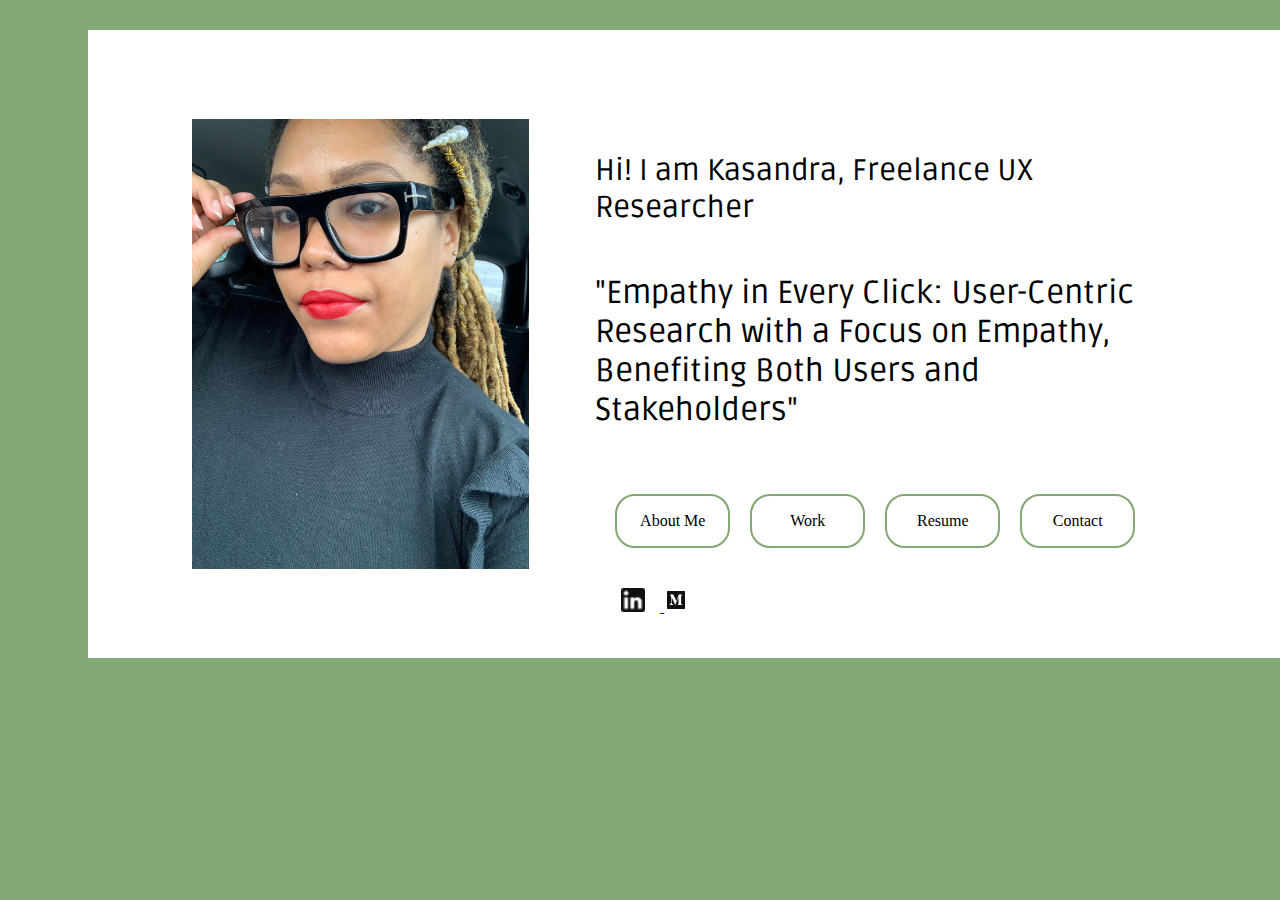
<file: index.html>
<!DOCTYPE html>
<html>

<head>
    <title> Kasandra Duckett Portfolio </Title>
    <link rel="stylesheet" href="CSS/style.css" type="text/css">
    <link rel="preconnect" href="https://fonts.googleapis.com">
     <link rel="preconnect" href="https://fonts.gstatic.com" crossorigin>
     <link href="https://fonts.googleapis.com/css2?family=Ruda&display=swap" rel="stylesheet">
</head>

<body>
    <div class="homepage-iteration-2 screen">
        <div class="background1 overlap">
            <img class="kasHEIC" src="Images/Kas.jpg" alt="Kasandra" />
            <div class="flex-col">

                <p class="kasandraf">Hi! I am Kasandra, Freelance UX Researcher</p>
                <h1 class="empathy-in-every-cl">
                    "Empathy in Every Click: User-Centric Research with a Focus on Empathy, Benefiting Both Users and
                    Stakeholders"
                </h1>
                    <div class="primary-nav" style="display: flex; flex-direction: row;">
                            <a href="about.html" class="link ruda-normal-black-20px">About Me</a>
                            <a href="work.html" class="link ruda-normal-black-20px">Work</a>
                            <a href="Resume/Kasandra Duckett resume.pdf" target="_blank" class="link ruda-normal-black-20px">Resume</a>
                            <a href="contact.html" class="link ruda-normal-black-20px">Contact</a>
                </div>
            <div class="smedia"> 
                <a href="https://www.linkedin.com/in/kasandra-duckett-8619a370/" target="_blank">
                    <img class="socials" src="Images/Lsocials.png" alt="Socials" />
                </a>
                <img class="social" src="Images/Msocials.png" alt="Social" />
            </div>
        </div>
        </div>
    </div>
</body>

</html>
</file>
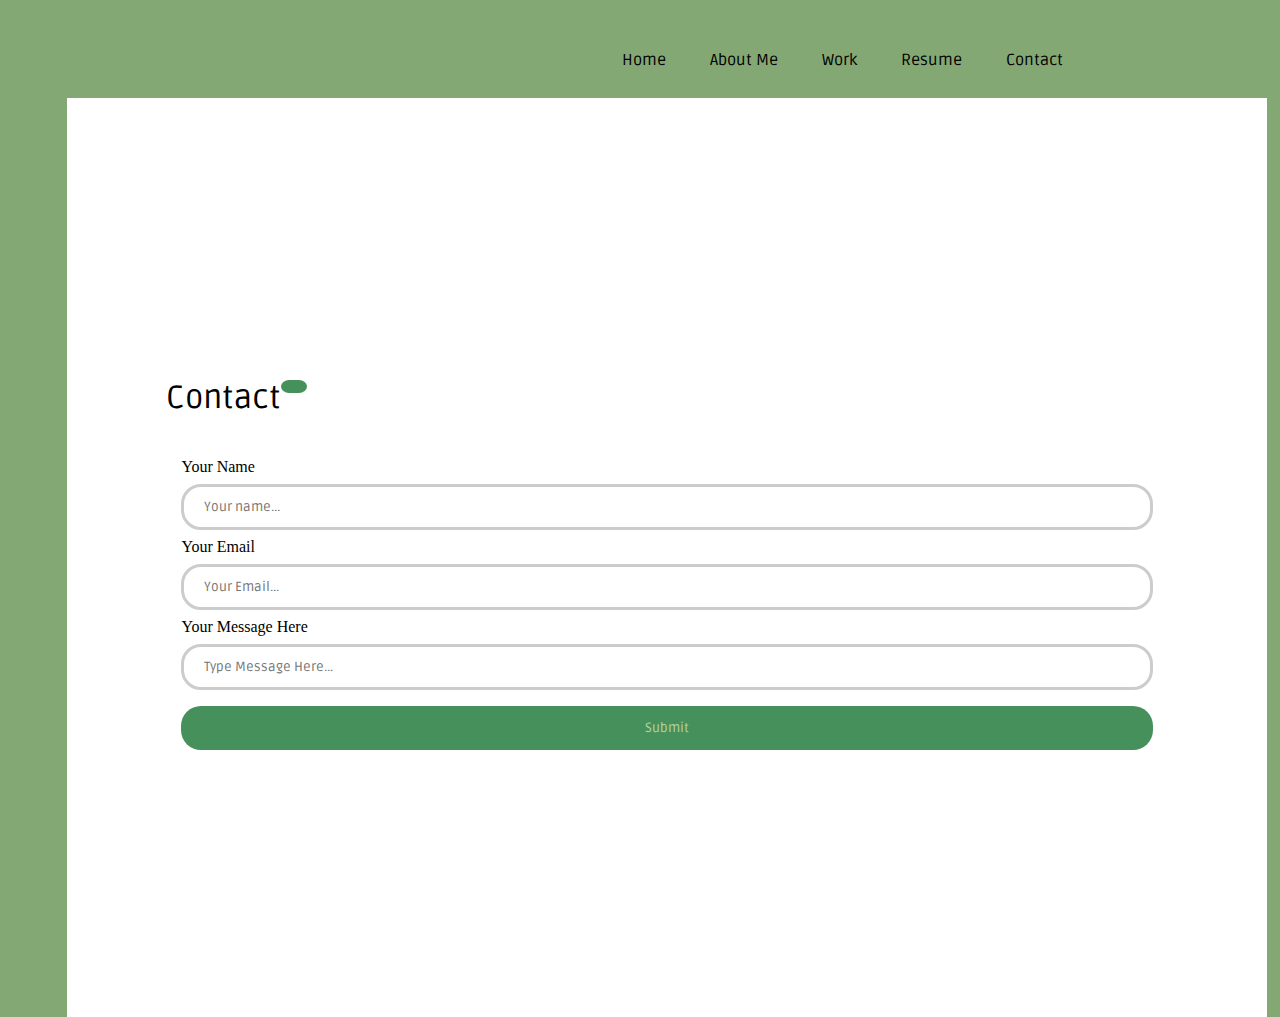
<file: contact.html>
<!DOCTYPE html>
<html>

<head>
    <title> Kasandra Duckett Portfolio </Title>
    <link rel="preconnect" href="https://fonts.googleapis.com">
     <link rel="preconnect" href="https://fonts.gstatic.com" crossorigin>
     <link href="https://cdn.jsdelivr.net/npm/bootstrap@5.3.2/dist/css/bootstrap.min.css" rel="stylesheet" integrity="sha384-T3c6CoIi6uLrA9TneNEoa7RxnatzjcDSCmG1MXxSR1GAsXEV/Dwwykc2MPK8M2HN" crossorigin="anonymous">
     <meta name="viewport" content="width=device-width, initial-scale=1.0">
     <link href="https://fonts.googleapis.com/css2?family=Ruda&display=swap" rel="stylesheet">
     <link rel="stylesheet" href="CSS/style.css" type="text/css">
     
</head>

<body>
    <div class="homepage-iteration-3 screen">
        <div class="navbar">
            <a href="index.html">Home</a>
            <a href="about.html">About Me</a>
            <a href="work.html">Work</a>
            <a href="Resume/Kasandra Duckett resume.pdf" target="_blank">Resume</a>
            <a href="contact.html">Contact</a>
        </div>
        <div class="background overlap">
            <div class="titlecontainer">
                <h1 class="title">Contact</h1>
                <div class="ellipse-1"></div>
            </div>
            <div class="conactcontainer">
                <form action="actionpage">
                    <label for="name">Your Name</label>
                    <input type="text" id="name" name="firstname" placeholder="Your name...">
                
                    <label for="email">Your Email</label>
                    <input type="text" id="email" name="lastname" placeholder="Your Email...">
                
                    <label for="message">Your Message Here</label>
                     <input type="text" id="name" name="message" placeholder="Type Message Here...">
                    </select>
                  
                    <input type="submit" value="Submit">
                </form>
                
              </div>

      <script src="https://cdn.jsdelivr.net/npm/bootstrap@5.3.2/dist/js/bootstrap.bundle.min.js" integrity="sha384-C6RzsynM9kWDrMNeT87bh95OGNyZPhcTNXj1NW7RuBCsyN/o0jlpcV8Qyq46cDfL" crossorigin="anonymous"></script>
</body>

</html>
<!--
<!DOCTYPE html>
<html>

<head>
    <title> Kasandra Duckett Portfolio </Title>
    <link rel="stylesheet" href="CSS/style.css" type="text/css">
    <link rel="preconnect" href="https://fonts.googleapis.com">
     <link rel="preconnect" href="https://fonts.gstatic.com" crossorigin>
     <link href="https://fonts.googleapis.com/css2?family=Ruda&display=swap" rel="stylesheet">
</head>

<body>
    <div class="homepage-iteration-3 screen">
        <div class="navbar">
            <a href="index.html">Home</a>
            <a href="about.html">About Me</a>
            <a href="work.html">Work</a>
            <a href="Resume/Kasandra Duckett resume.pdf" target="_blank">Resume</a>
            <a href="contact.html">Contact</a>
        </div>
        <div class="background overlap"></div>
        <h1 class="title">Contact</h1>
        <div>
            <form action="actionpage">
                <label for="name">Your Name</label>
                <input type="text" id="name" name="firstname" placeholder="Your name...">
            
                <label for="email">Your Email</label>
                <input type="text" id="email" name="lastname" placeholder="Your Email...">
            
                <label for="message"></label>
                 <input type="text" id="name" name="message" placeholder="Your Message Here...">
                </select>
              
                <input type="submit" value="Submit">
            </form>
          </div>
    <div class="ellipse-1"></div>
    </div>
    <div class="smedia"> 
        <img class="socials" src="Images/Lsocials.png" alt="Socials" />
        <img class="socials" src="Images/Msocials.png" alt="Socials" />
    </div>
</body>

</html>
-->
</file>
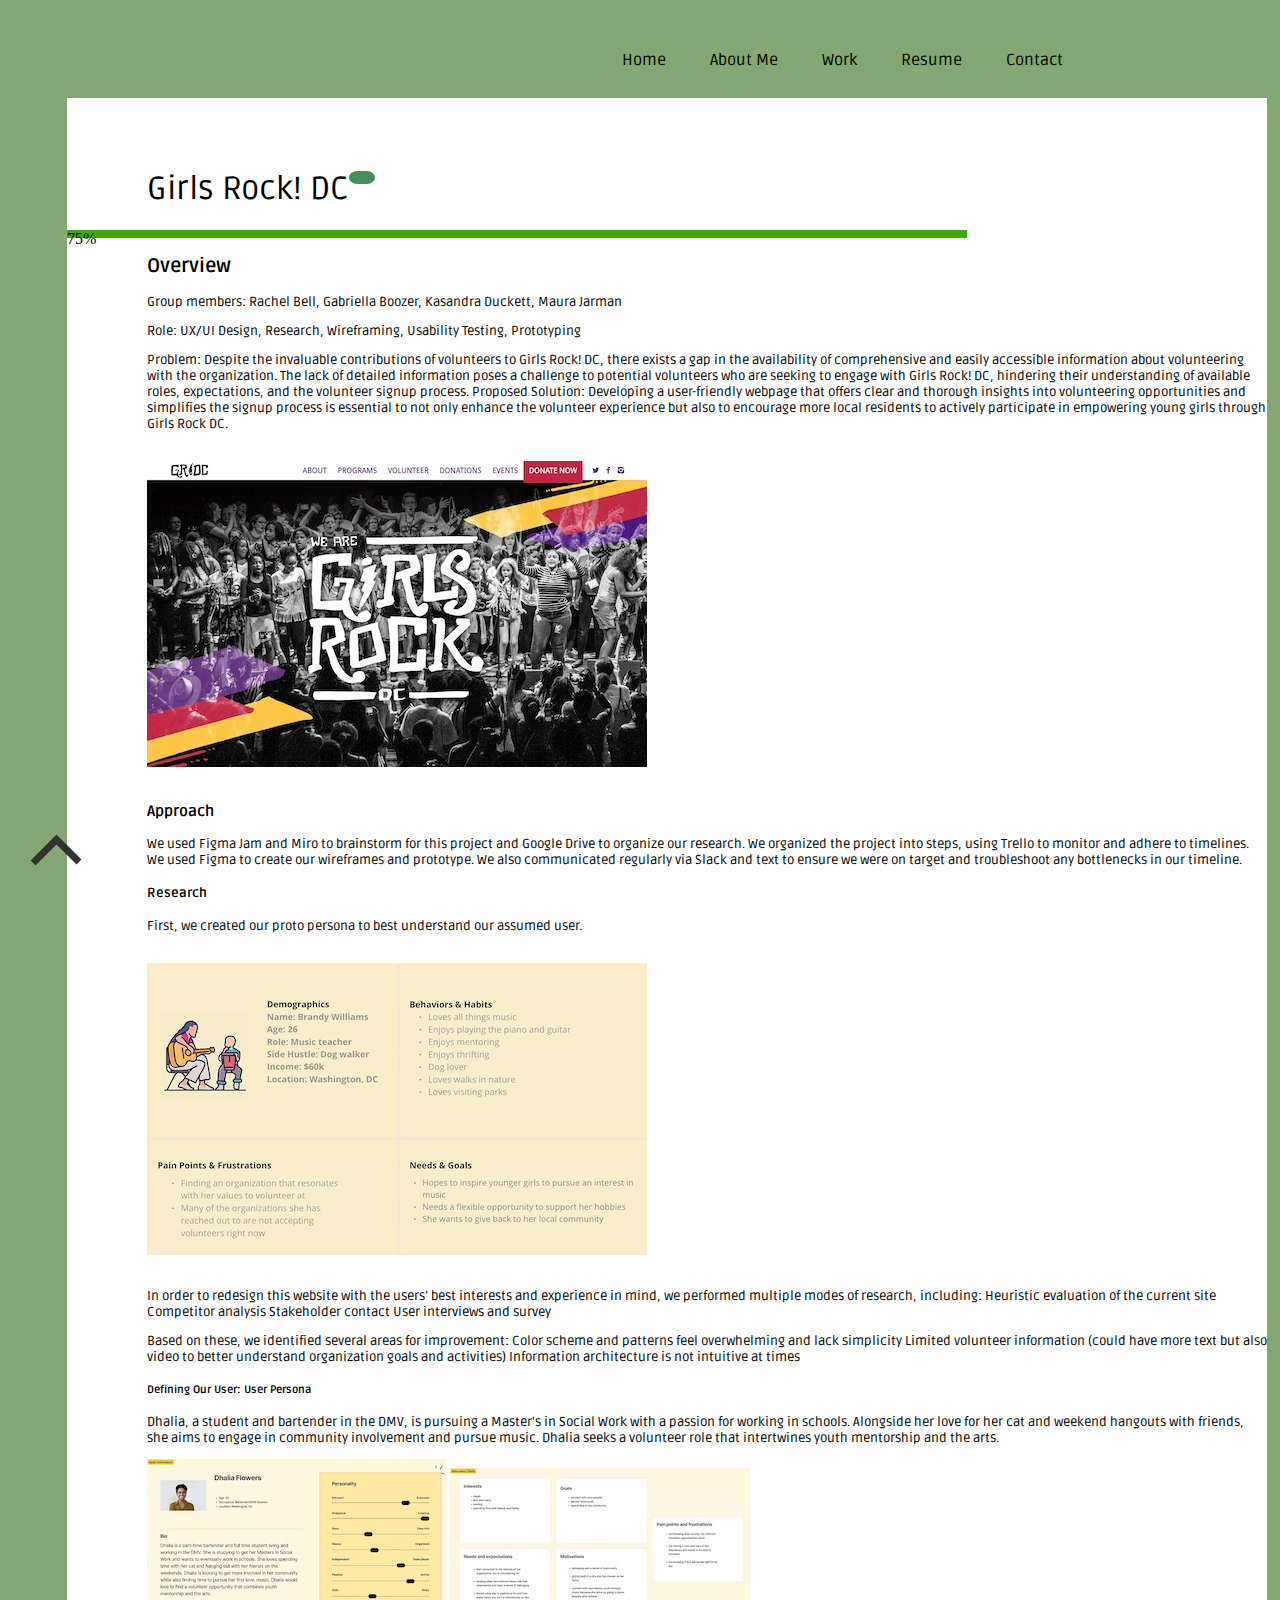
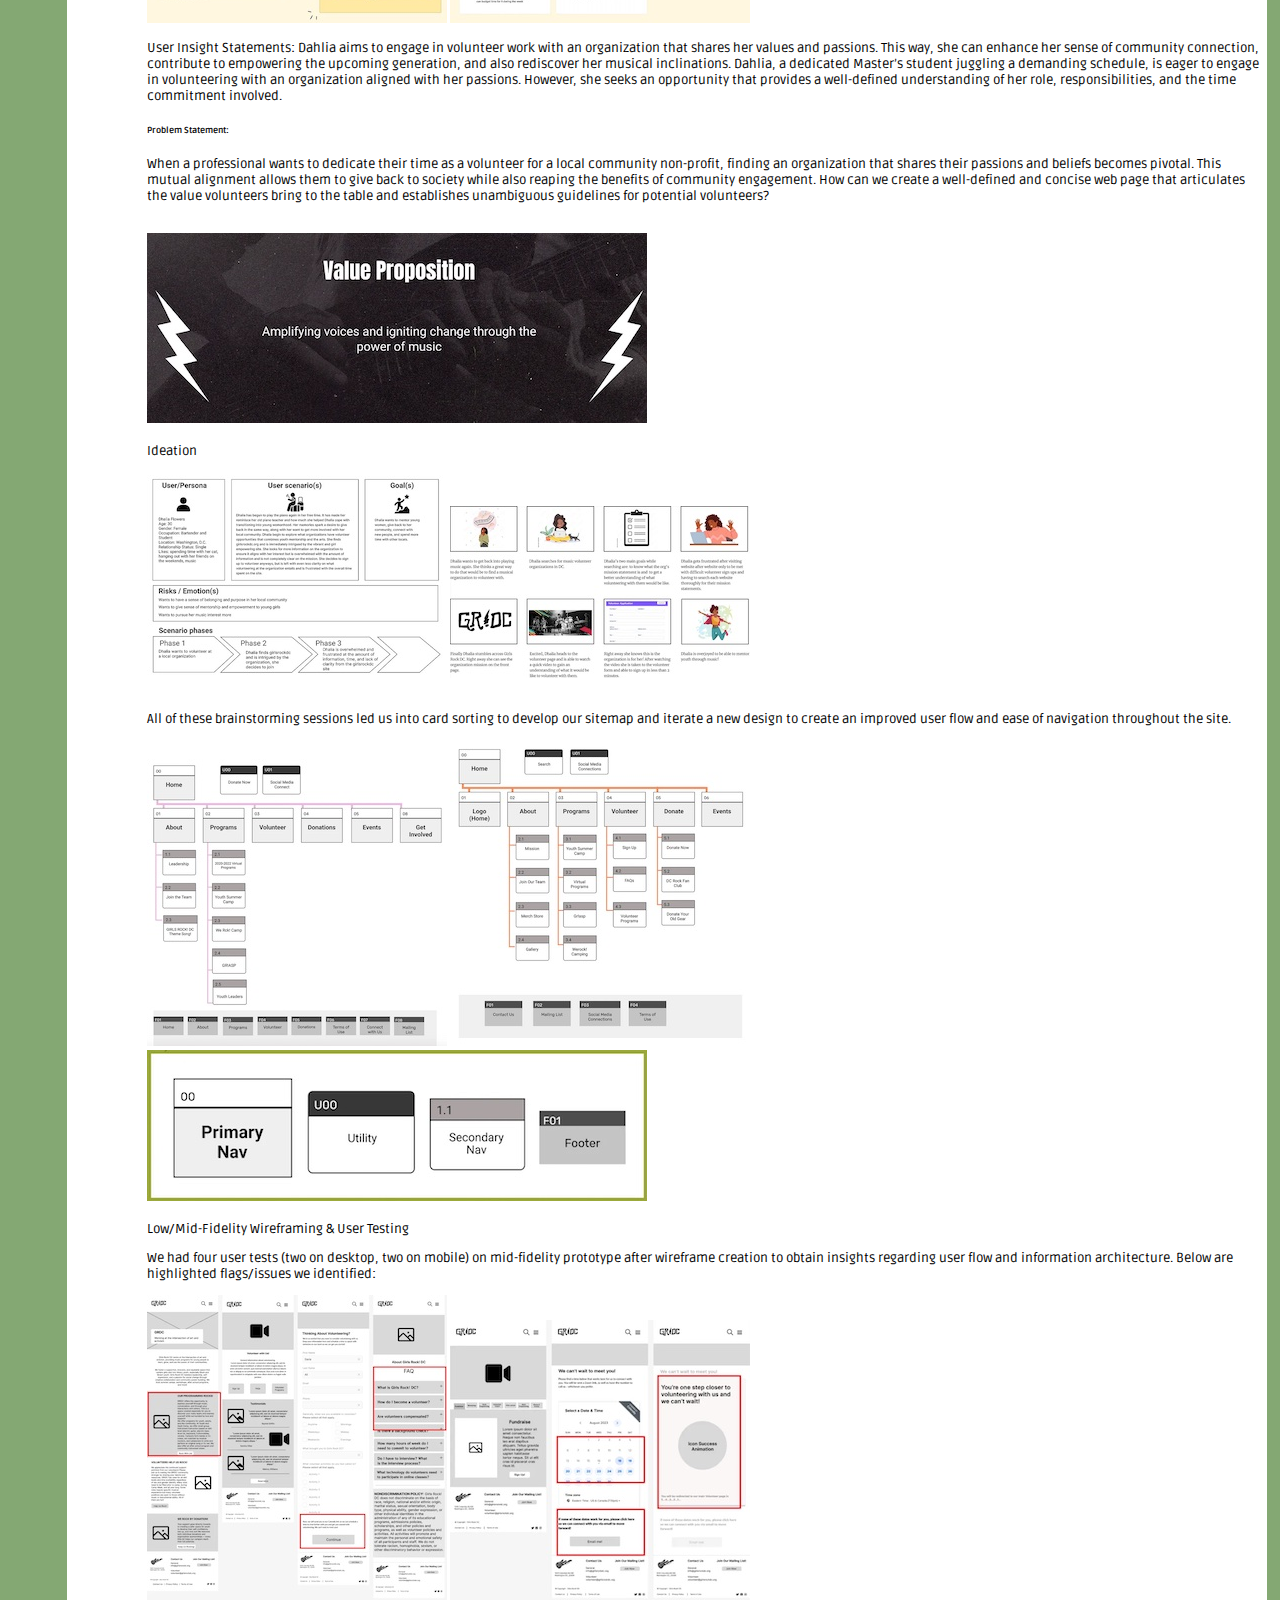
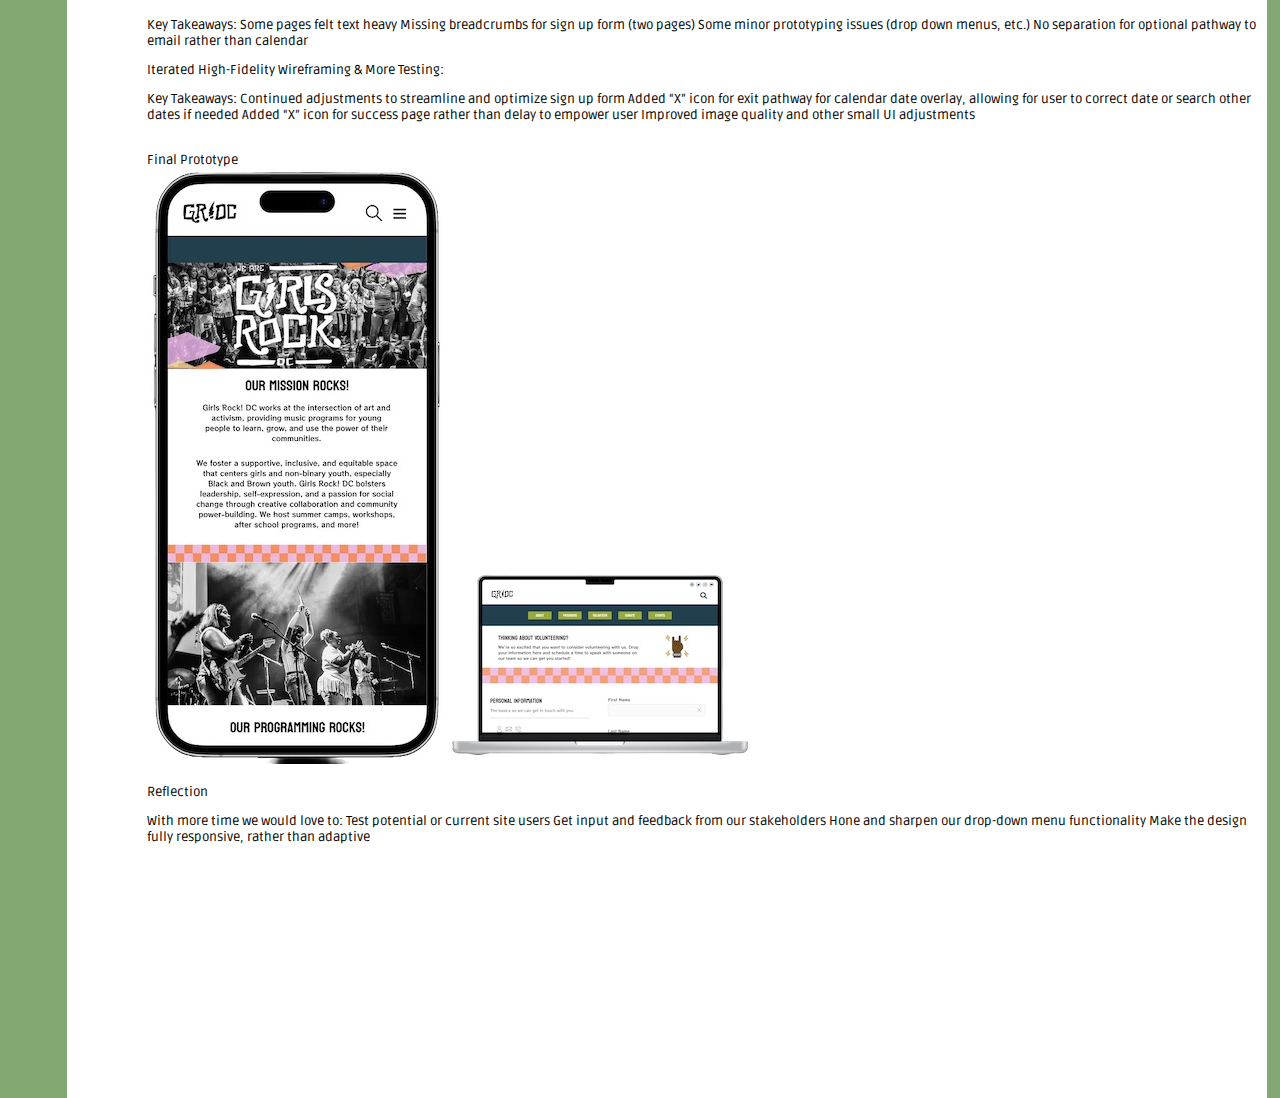
<file: GirlsRockDC.html>
<!DOCTYPE html>
<html>

<head>
    <title> Kasandra Duckett Portfolio </Title>
    <link rel="preconnect" href="https://fonts.googleapis.com">
     <link rel="preconnect" href="https://fonts.gstatic.com" crossorigin>
     <link href="https://cdn.jsdelivr.net/npm/bootstrap@5.3.2/dist/css/bootstrap.min.css" rel="stylesheet" integrity="sha384-T3c6CoIi6uLrA9TneNEoa7RxnatzjcDSCmG1MXxSR1GAsXEV/Dwwykc2MPK8M2HN" crossorigin="anonymous">
     <meta name="viewport" content="width=device-width, initial-scale=1.0">
     <link href="https://fonts.googleapis.com/css2?family=Ruda&display=swap" rel="stylesheet">
     <link rel="stylesheet" href="CSS/style.css" type="text/css">
     <script type="text/javascript" src="js/index.js"></script>
     
</head>

<body>
    <div class="homepage-iteration-3 screen">
        <div class="navbar">
            <a href="index.html">Home</a>
            <a href="about.html">About Me</a>
            <a href="work.html">Work</a>
            <a href="Resume/Kasandra Duckett resume.pdf" target="_blank">Resume</a>
            <a href="contact.html">Contact</a>
        </div>
        <div class="backgroundGRDC overlap3">
            <div class="titlecontainer">
                <h1 class="title">Girls Rock! DC</h1>
                <div class="ellipse-1"></div>
        </div>
        
        <div class="progress" role="progressbar" aria-label="Warning example" aria-valuenow="75" aria-valuemin="0" aria-valuemax="100">
            <div class="progress-bar text-bg-warning" style="width: 75%">75%</div>
        </div>
        <div class="fixed-bottom back-top">
            <a href="#">
                <img src="Images/chevron.png">
            </a>
        </div>
    <section>
    <div class="casestudy">
            <h2>Overview</h2>
            <P> Group members: Rachel Bell, Gabriella Boozer, Kasandra Duckett, Maura Jarman</P>
            <p> Role: UX/UI Design, Research, Wireframing, Usability Testing, Prototyping</p>
            <p>Problem: Despite the invaluable contributions of volunteers to Girls Rock! DC, there exists a gap in the availability of comprehensive and easily accessible information about volunteering with the organization. The lack of detailed information poses a challenge to potential volunteers who are seeking to engage with Girls Rock! DC, hindering their understanding of available roles, expectations, and the volunteer signup process.
                Proposed Solution: Developing a user-friendly webpage that offers clear and thorough insights into volunteering opportunities and simplifies the signup process is essential to not only enhance the volunteer experience but also to encourage more local residents to actively participate in empowering young girls through Girls Rock DC.</p>
               <br><img class="GirlsRock" src="Images/GRDCbrand.jpg" alt="GirlsRock" /> <br>
           <br> <H3> Approach</H3>
               <p>We used Figma Jam and Miro to brainstorm for this project and Google Drive to organize our research. We organized the project into steps, using Trello to monitor and adhere to timelines. We used Figma to create our wireframes and prototype.
                We also communicated regularly via Slack and text to ensure we were on target and troubleshoot any bottlenecks in our timeline.</p>
            <H4>Research</H4>
            <P>First, we created our proto persona to best understand our assumed user.</P>
            <br><img class="ProtoPersona" src="Images/ProtoPersona.jpg" alt="ProtoPersona" /><br>
            <br><P> In order to redesign this website with the users’ best interests and experience in mind, we performed multiple modes of research, including:
                    Heuristic evaluation of the current site
                    Competitor analysis
                    Stakeholder contact
                    User interviews and survey
            </P>
            <P>Based on these, we identified several areas for improvement:
                Color scheme and patterns feel overwhelming and lack simplicity
                Limited volunteer information (could have more text but also video to better understand organization goals and activities)
                Information architecture is not intuitive at times</P>
            <H5> Defining Our User:
                User Persona</H5>
            <P>Dhalia, a student and bartender in the DMV, is pursuing a Master's in Social Work with a passion for working in schools. Alongside her love for her cat and weekend hangouts with friends, she aims to engage in community involvement and pursue music. Dhalia seeks a volunteer role that intertwines youth mentorship and the arts.</P>
            <img class="UserPersona1" src="Images/UserPersona1.jpg" alt="UserPersona1" />
            <img class="UserPersona2" src="Images/UserPersona2.jpg" alt="UserPersona2" />
            <P>User Insight Statements:
                    Dahlia aims to engage in volunteer work with an organization that shares her values and passions. This way, she can enhance her sense of community connection, contribute to empowering the upcoming generation, and also rediscover her musical inclinations.
                    Dahlia, a dedicated Master’s student juggling a demanding schedule, is eager to engage in volunteering with an organization aligned with her passions. However, she seeks an opportunity that provides a well-defined understanding of her role, responsibilities, and the time commitment involved.</P>
            <H6> Problem Statement:</H6>
            <P>When a professional wants to dedicate their time as a volunteer for a local community non-profit, finding an organization that shares their passions and beliefs becomes pivotal. This mutual alignment allows them to give back to society while also reaping the benefits of community engagement. How can we create a well-defined and concise web page that articulates the value volunteers bring to the table and establishes unambiguous guidelines for potential volunteers?</P>
            <br><img class="Valueprop" src="Images/valueprop.jpg" alt="Valueprop" /><br>
            <br><H7> Ideation</H7><br>
                <br><img class="UserSc" src="Images/UserSc.jpg" alt="UserSc" />
                <img class="Storyboard" src="Images/Storyboard.jpg" alt="Storyboard" /><br>
                <br><P> All of these brainstorming sessions led us into card sorting to develop our sitemap and iterate a new design to create an improved user flow and ease of navigation throughout the site.</P>
                <img class="Sitemap1" src="Images/Sitemap1.jpg" alt="Sitemap1" />
                <img class="Sitemap2" src="Images/Sitemap2.jpg" alt="Sitemap2" /><br>
                <img class="Sitekey" src="Images/SiteKey.jpg" alt="SiteKey" /><br>
            <br> <H8> Low/Mid-Fidelity Wireframing & User Testing</H8><br>
                <P> We had four user tests (two on desktop, two on mobile) on mid-fidelity prototype after wireframe creation to obtain insights regarding user flow and information architecture. Below are highlighted flags/issues we identified:        </P>
                <img class="Wireframe1" src="Images/wireframe1.jpg" alt="Wireframe1" />
                <img class="wireframe2" src="Images/wireframe2.jpg" alt="wireframe2" /> <br>
            <P> Key Takeaways:
                Some pages felt text heavy
                Missing breadcrumbs for sign up form (two pages)
                Some minor prototyping issues (drop down menus, etc.)
                No separation for optional pathway to email rather than calendar</P> 
            <H9> Iterated High-Fidelity Wireframing & More Testing:</H9>
            <P> Key Takeaways:
                Continued adjustments to streamline and optimize sign up form
                Added “X” icon for exit pathway for calendar date overlay, allowing for user to correct date or search other dates if needed
                Added “X” icon for success page rather than delay to empower user
                Improved image quality and other small UI adjustments
            </P>
            <br><H10> Final Prototype</H10><br>
                <img class="Finalcell" src="Images/Finalcell.jpg" alt="Finalcell" />
                <img class="Finaldesktop" src="Images/Finaldesktop.jpg" alt="Finaldesktop" /> <br>
             <br><H11>Reflection</H11><br>
                <P> With more time we would love to:
                    Test potential or current site users
                    Get input and feedback from our stakeholders
                    Hone and sharpen our drop-down menu functionality
                    Make the design fully responsive, rather than adaptive
                </P>
       </div>
    </div>
       </section>
    </section>
    </section>
    <div class="smedia"> 
        <img class="socials" src="Images/Lsocials.png" alt="Socials" />
        <img class="socials" src="Images/Msocials.png" alt="Socials" />
    </div>
</body>

</html>
</file>
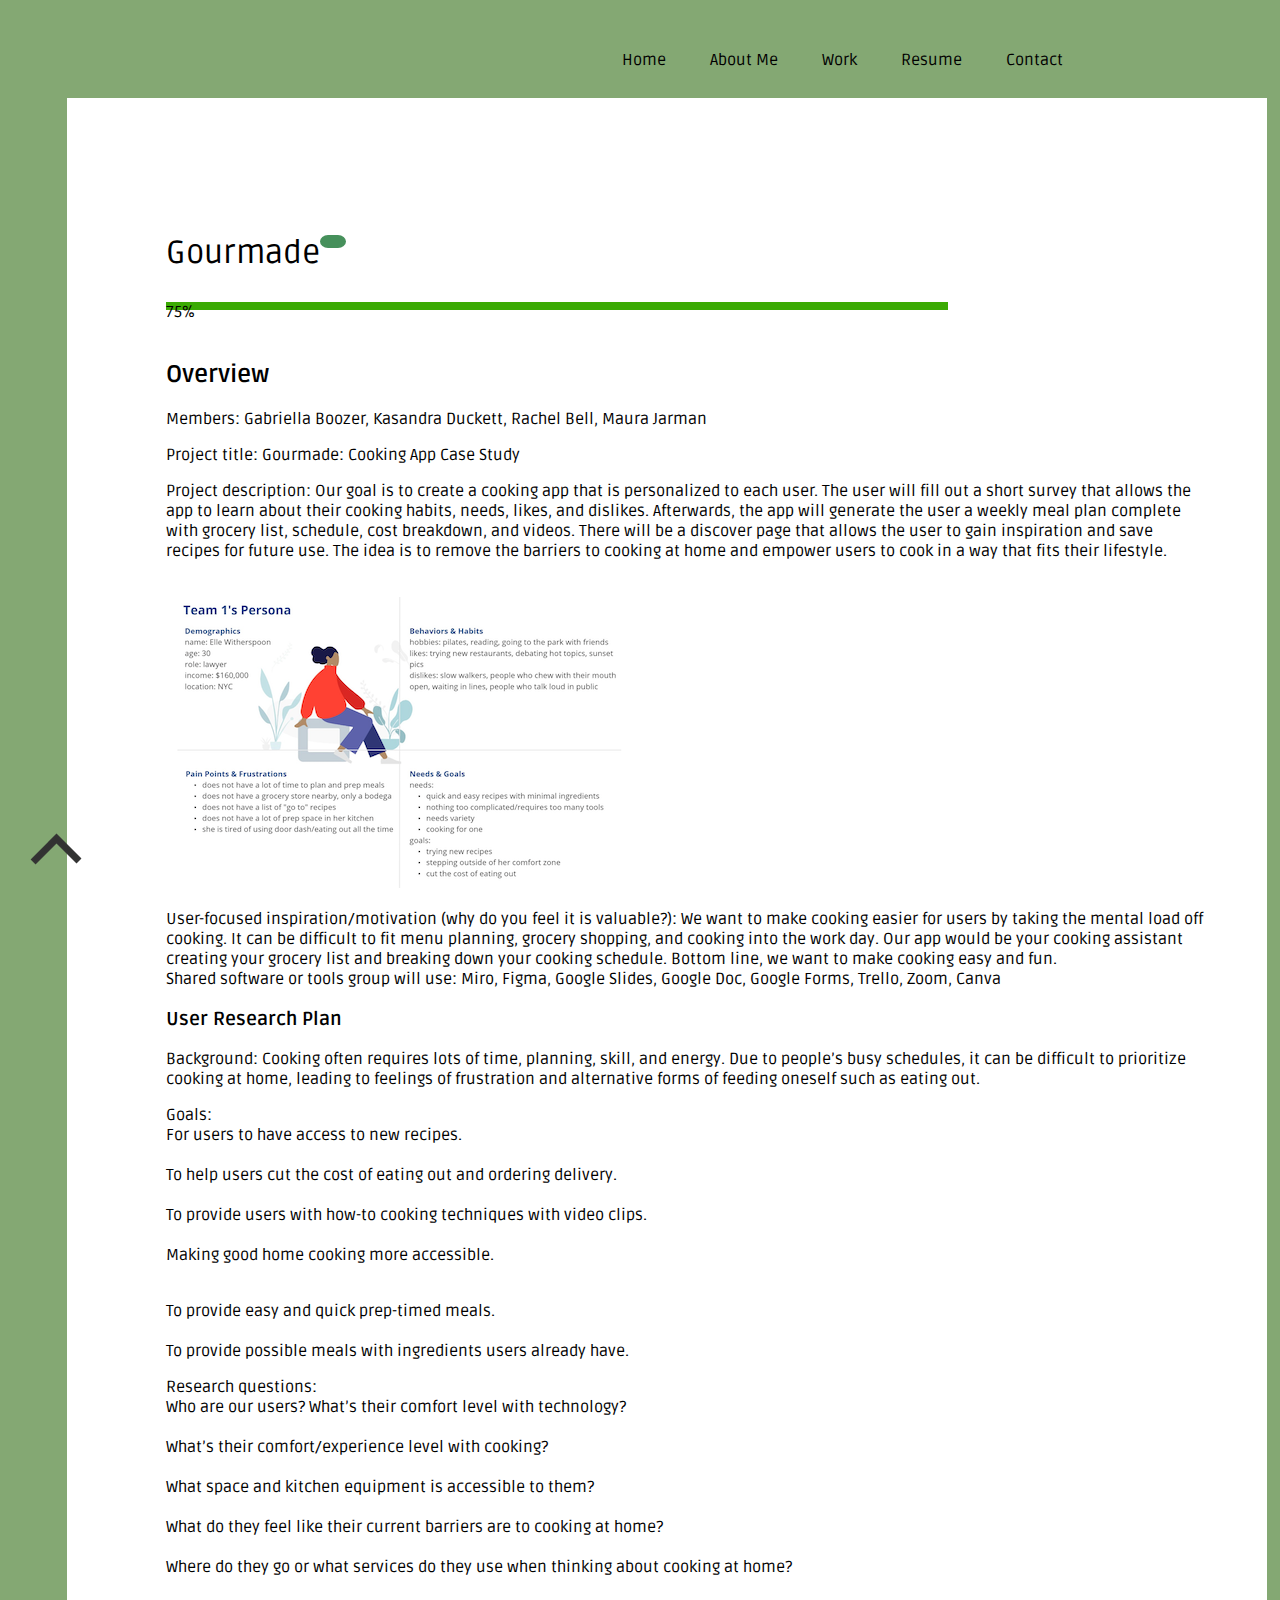
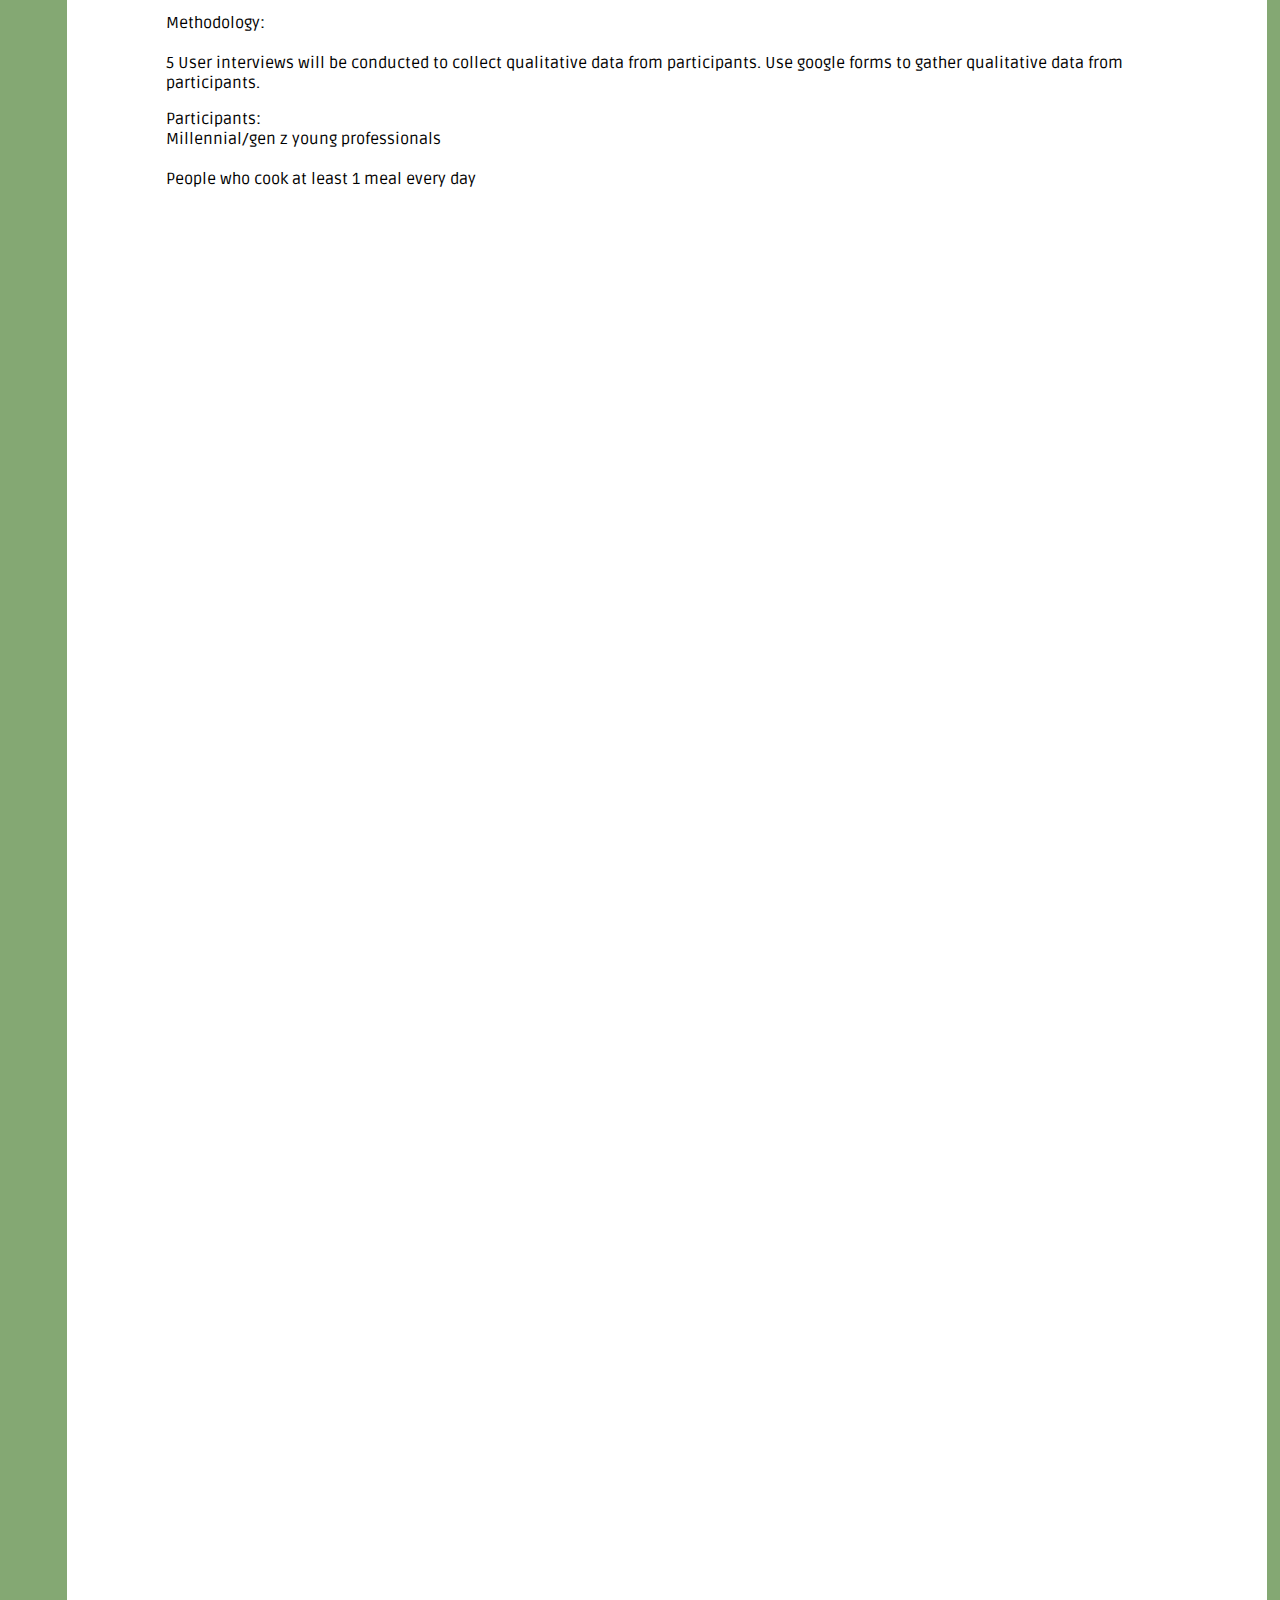
<file: Gourmade.html>
<!DOCTYPE html>
<html>

<head>
    <title> Kasandra Duckett Portfolio </Title>
    <link rel="preconnect" href="https://fonts.googleapis.com">
     <link rel="preconnect" href="https://fonts.gstatic.com" crossorigin>
     <link href="https://cdn.jsdelivr.net/npm/bootstrap@5.3.2/dist/css/bootstrap.min.css" rel="stylesheet" integrity="sha384-T3c6CoIi6uLrA9TneNEoa7RxnatzjcDSCmG1MXxSR1GAsXEV/Dwwykc2MPK8M2HN" crossorigin="anonymous">
     <meta name="viewport" content="width=device-width, initial-scale=1.0">
     <link href="https://fonts.googleapis.com/css2?family=Ruda&display=swap" rel="stylesheet">
     <link rel="stylesheet" href="CSS/style.css" type="text/css">
     <script type="text/javascript" src="js/index.js"></script>

</head>

<body>
    
    <div class="homepage-iteration-3 screen">
        <div class="navbar">
            <a href="index.html">Home</a>
            <a href="about.html">About Me</a>
            <a href="work.html">Work</a>
            <a href="Resume/Kasandra Duckett resume.pdf" target="_blank">Resume</a>
            <a href="contact.html">Contact</a>
        </div>
        <div class="background overlap2">
            <div class="titlecontainer">
                <h1 class="title">Gourmade</h1>
                <div class="ellipse-1"></div>
        </div>
        
    <section>
        <div class="GourmadeCS">
            
            <div class="progress progress-striped active">
                <div class="progress-bar progress-bar-success"
                    style="width: 0%">
                </div>
            </div>
            <div class="progress" role="progressbar" aria-label="Warning example" aria-valuenow="75" aria-valuemin="0" aria-valuemax="100">
                <div class="progress-bar text-bg-warning" style="width: 75%">75%</div>
            </div>
            <div class="fixed-bottom back-top">
                <a href="#">
                    <img src="Images/chevron.png">
                </a>
            </div>
            <div class="textGourmade">
            <h2> Overview</h2>
            <P> Members: Gabriella Boozer, Kasandra Duckett, Rachel Bell, Maura Jarman </P>
               <P>Project title: Gourmade: Cooking App Case Study </P>
                <P>Project description: Our goal is to create a cooking app that is personalized to each user. The user will fill out a short survey that allows the app to learn about their cooking habits, needs, likes, and dislikes. Afterwards, the app will generate the user a weekly meal plan complete with grocery list, schedule, cost breakdown, and videos. There will be a discover page that allows the user to gain inspiration and save recipes for future use. The idea is to remove the barriers to cooking at home and empower users to cook in a way that fits their lifestyle. </P>
                <br><img class="GourM" src="Images/GM.png" alt="GourM" /> <br>
            <P>User-focused inspiration/motivation (why do you feel it is valuable?): We want to make cooking easier for users by taking the mental load off cooking. It can be difficult to fit menu planning, grocery shopping, and cooking into the work day. Our app would be your cooking assistant creating your grocery list and breaking down your cooking schedule. Bottom line, we want to make cooking easy and fun. 
            <br> Shared software or tools group will use: Miro, Figma, Google Slides, Google Doc, Google Forms, Trello, Zoom, Canva <br>
            </P>
            <h3> User Research Plan</h3>
                <P> Background: Cooking often requires lots of time, planning, skill, and energy. Due to people’s busy schedules, it can be difficult to prioritize cooking at home, leading to feelings of frustration and alternative forms of feeding oneself such as eating out. </P>
                <P>Goals: 
                    <br> For users to have access to new recipes.<br>
                    <br>To help users cut the cost of eating out and ordering delivery.<br>
                    <br>To provide users with how-to cooking techniques with video clips.<br>
                    <br>Making good home cooking more accessible.</P>
                    <br>To provide easy and quick prep-timed meals.<br>
                    <br>To provide possible meals with ingredients users already have.<br> </P>
                <P>Research questions: 
                    <br>Who are our users? What’s their comfort level with technology?<br>
                    <br>What’s their comfort/experience level with cooking?<br>
                    <br> What space and kitchen equipment is accessible to them?<br>
                    <br>What do they feel like their current barriers are to cooking at home?<br>
                    <br>Where do they go or what services do they use when thinking about cooking at home?<br>
                <P><br>Methodology: <br>
                    <br>5 User interviews will be conducted to collect qualitative data from participants. Use google forms to gather qualitative data from participants.<br> </P>
               <P> Participants: 
                    <br> Millennial/gen z young professionals <br>
                    <br> People who cook at least 1 meal every day<br>
                </P>
            </div>
        </div>
    </section>
    </div>
    
    <div class="smedia"> 
        <img class="socials" src="Images/Lsocials.png" alt="Socials" />
        <img class="socials" src="Images/Msocials.png" alt="Socials" />
    </div>
    <script src="https://cdn.jsdelivr.net/npm/bootstrap@5.3.2/dist/js/bootstrap.bundle.min.js" integrity="sha384-C6RzsynM9kWDrMNeT87bh95OGNyZPhcTNXj1NW7RuBCsyN/o0jlpcV8Qyq46cDfL" crossorigin="anonymous"></script>
</body>

</html>
</file>
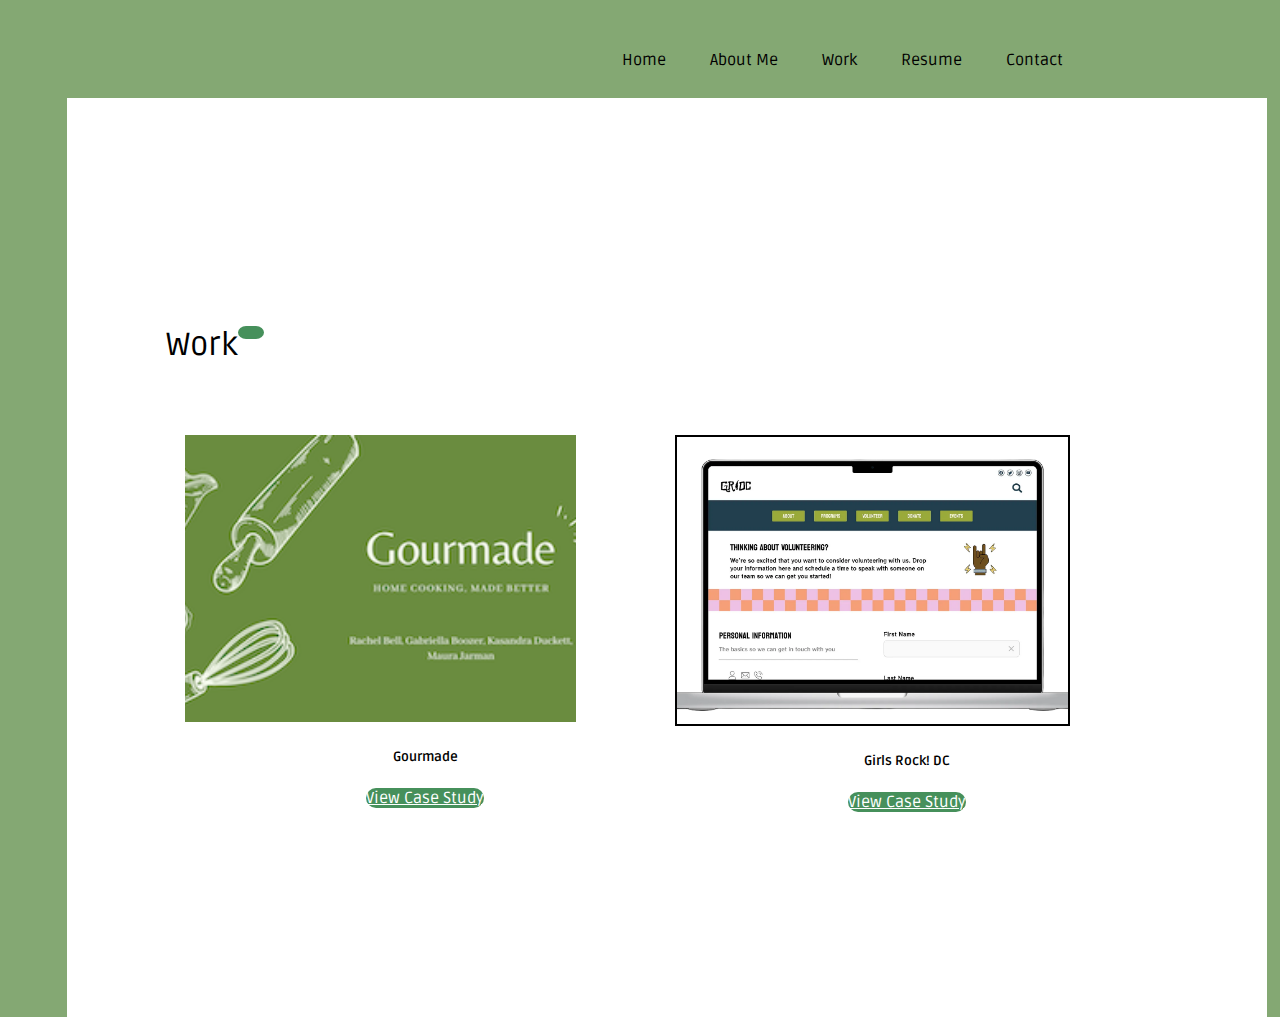
<file: work.html>
<!DOCTYPE html>
<html>

<head>
    <title> Kasandra Duckett Portfolio </Title>
    <link rel="preconnect" href="https://fonts.googleapis.com">
     <link rel="preconnect" href="https://fonts.gstatic.com" crossorigin>
     <link href="https://cdn.jsdelivr.net/npm/bootstrap@5.3.2/dist/css/bootstrap.min.css" rel="stylesheet" integrity="sha384-T3c6CoIi6uLrA9TneNEoa7RxnatzjcDSCmG1MXxSR1GAsXEV/Dwwykc2MPK8M2HN" crossorigin="anonymous">
     <meta name="viewport" content="width=device-width, initial-scale=1.0">
     <link href="https://fonts.googleapis.com/css2?family=Ruda&display=swap" rel="stylesheet">
     <link rel="stylesheet" href="CSS/style.css" type="text/css">
     
</head>

<body>
    <div class="homepage-iteration-3 screen">
        <div class="navbar">
            <a href="index.html">Home</a>
            <a href="about.html">About Me</a>
            <a href="work.html">Work</a>
            <a href="Resume/Kasandra Duckett resume.pdf" target="_blank">Resume</a>
            <a href="contact.html">Contact</a>
        </div>
        <div class="background overlap">
            <div class="titlecontainer">
                <h1 class="title">Work</h1>
                <div class="ellipse-1"></div>
            </div>
            <div class="cardcontainer">
                <div class="card" style="width: 30rem;">
                    <img class="Gourmade" src="Images/Gourmade.png" alt="Gourmade" />
                    <div class="card-body">
                    <h5 class="card-title">Gourmade</h5>
                    <a href="Gourmade.html" class="btn btn-primary">View Case Study</a>
                    </div>
                </div>
                <div class="card" style="width: 29rem;">
                    <img class="grdc2-1" src="Images/grdc2-1.png" alt="grdc2-1" />
                    <div class="card-body">
                    <h5 class="card-title">Girls Rock! DC</h5>
                    <a href="GirlsRockDC.html" class="btn btn-primary">View Case Study</a>
                    </div>
                </div>

                
            </div>
      <script src="https://cdn.jsdelivr.net/npm/bootstrap@5.3.2/dist/js/bootstrap.bundle.min.js" integrity="sha384-C6RzsynM9kWDrMNeT87bh95OGNyZPhcTNXj1NW7RuBCsyN/o0jlpcV8Qyq46cDfL" crossorigin="anonymous"></script>
</body>

</html>

<!--
<!DOCTYPE html>
<html>

<head>
    <title> Kasandra Duckett Portfolio </Title>
    <link rel="stylesheet" href="CSS/style.css" type="text/css">
    <link rel="preconnect" href="https://fonts.googleapis.com">
     <link rel="preconnect" href="https://fonts.gstatic.com" crossorigin>
     <link href="https://fonts.googleapis.com/css2?family=Ruda&display=swap" rel="stylesheet">
</head>

<body>
    <div class="homepage-iteration-3 screen">
        <div class="navbar">
            <a href="index.html">Home</a>
            <a href="about.html">About Me</a>
            <a href="work.html">Work</a>
            <a href="Resume/Kasandra Duckett resume.pdf" target="_blank">Resume</a>
            <a href="contact.html">Contact</a>
        </div>
        <div class="background overlap">
            <div class="titlecontainer">
                <h1 class="title">Work</h1>
                <div class="ellipse-1"></div>
        </div>
        <div class="projectContainer">
            <a href="Gourmade.html">
            <div class="Gourmade">
                <img class="Gourmade" src="Images/Gourmade.png" alt="Gourmade" />
                <h2 class="project1 ruda-normal-black-40px">Gourmade</h2>
                </div>
            </a>
        
            <a href="GirlsRockDC.html">
            <div class="GirlsRock">
                <img class="grdc2-1" src="Images/grdc2-1.png" alt="grdc2-1" />
                <h2 class="project1 ruda-normal-black-40px">Girls Rock! DC</h2>
            </div>
        </a>
        </div>
        </div>
    </div>
    <div class="smedia"> 
        <img class="socials" src="Images/Lsocials.png" alt="Socials" />
        <img class="socials" src="Images/Msocials.png" alt="Socials" />
    </div>
</body>

</html>
-->
</file>
<file: CSS/style.css>
/* Index */ 
@import url("https:fonts.googlepis.com/css?family=Ruda: 400, 700|Syncopate: 400");

body{
    background-color: #84A873;
}


.hidden,
.hidden * {
    pointer-events: none;
    visibility: hidden;
}
.homepage-iteration-3 {
    background-color: #84A873;
    display: flex;
    height: 832px;
    padding: 70px 59px;
    width: 1280px;
}
.background1 {
    align-items: center;
    height: 400px;
    justify-content: center;
    min-width: 1162px;
    padding: 114px 19px;
    margin-top: 30px;
    gap: 66px;
    margin-bottom: 30px;
    margin-left: 80px;
    margin-right: 80px;
}
.homepage-iteration-2 .overlap {
    background-color: #Ffffff;
    display: flex;
}
.flex-col {
    align-items: flex-start;
    display: flex;
    flex-direction: column;
    margin-top: 6px;
    min-height: 403px;
    width: 589px;
}
p.kasandraf {
    color: black;
    font-family: 'Ruda', sans-serif;
    font-size: 30px;
    font-weight: 400;
    letter-spacing: 0;
    line-height: normal;
    min-height: 76px;
    width: 507px;
}

.smedia {
    display: inline-block;
}
.socials {
    display: inline-block;
    height: 24px;
    margin-left: 13px;
    margin-top: 40px;
    padding-right: 15px;
    width: auto;
}
.empathy-in-every-cl {
    color: black;
    font-family: 'Ruda', sans-serif;
    font-weight: 400;
    letter-spacing: 0;
    line-height: normal;
    margin-top: 15px;
    min-height: 156px;
    width: 576px;
}
.primary-nav {
    display: inline-block;
    margin-top: 44px;
    min-width: auto;
}
.primary-nav a{
    align-items: flex-end;
    text-align: center;
    border: 2px solid;
    border-color: #84A873;
    border-radius: 20px;
    height: 48px;
    line-height: 48px;
    justify-content: flex-end;
    margin-left: 20px;
    min-width: 50px;
    padding: 1px 9px;
    color: black;
    text-decoration: none;
}
.link {
    cursor: pointer;
    letter-spacing: 0;
    line-height: normal;
    min-height: 34px;
    width: 93px;
}
.work {
    cursor: pointer;
    letter-spacing: 0;
    line-height: normal;
    min-height: 34px;
    width: 45px;
}
.place {
    cursor: pointer;
    letter-spacing: 0;
    line-height: normal;
    min-height: 34px;
    width: 83px;
}
.kasHEIC {
    height: 450px;
  
    width: auto;
}
.primary-nav a:hover{
    background-color: #84A873;
    color: white;
}

/* About Me */ 
.homepage-iteration-3 {
    background-color: #84A873;
    display: flex;
    height: 832px;
    padding: 70px 59px;
    width: 1280px;
}
.navbar {
    position: absolute;
    top: 50px;
    right: 177px;
}
.navbar a {
    color: black;
    font-family: 'Ruda', sans-serif;
    display: inline-block;
    letter-spacing: 0;
    line-height: normal;
    text-decoration: none;
    margin-right: 40px;
}
.homepage-iteration-3 .overlap {
    background-color: #Ffffff;
    height: 691px;;
    display: flex;
    flex-direction: column;
}

.overlap2{
    background-color: #Ffffff;
    height: 1200px;
}
.background {
    align-items: center;
    
    justify-content: center;
    min-width: 1162px;
    padding: 114px 19px;
    margin-top: 20px;
}
.title {
    color: black;
    font-family: 'Ruda', sans-serif;
    font-weight: 400;
    letter-spacing: 0px;
    display: flex;
    line-height: normal;
    white-space: nowrap;
    padding-left: 30px;
}
.aboutme {
    color: black;
    font-family: 'Ruda', sans-serif;
    left: 74px;
    letter-spacing: 0;
    position: absolute;
    top: 282px;
    width: 782px;
    height: 15px;
    text-align: left;
    padding-left: 30px;
}
.ellipse-1 {
    background-color: #46905b;
    border-radius: 8px/6.5px;
    padding-left: 10px;
    margin-top: 23px;
    height: 13px;
    display: flex;
    width: 16px;
}
.titlecontainers {
    display: flex;
    flex-direction: row;
    align-self: flex-start;
    margin-top: -360px;
    padding-bottom: 100px;
}

.smedia {
    display: inline-block;
    height: 24px;
    margin-left: 13px;
    padding-right: 15px;
    width: auto;
    right: 50px;
}
.card-text {
    color: black;
    font-family: 'Ruda', sans-serif;
}
.MySkills {
    color: black;
    font-family: 'Ruda', sans-serif;
    float: left;
    margin-bottom: 54px;
    align-self: flex-start;
}



/* Work */ 
.titlecontainer {
    display: flex;
    flex-direction: row;
    align-self: flex-start;
    margin-left: 50px;
    position: relative;
}
.projectContainer{
    display: flex;
}

.project1 {
align-items: center;
letter-spacing: 0;
line-height: normal;
margin-left: 112px;
margin-top: 10px;
min-height: 53px;
width: 240px;
}
.Gourmade {
    height: 287px;
    left: 726px;
    width: 391px;
    object-fit: cover;
    gap: 80px;
    text-decoration: none;
}
.grdc2-1 {
    height: 287px;
    left: 726px;
    object-fit: cover;
    top: 44px;
    width: 391px;
    border: 2px solid;
    border-color: black;
    text-decoration: none;
}
.rectangle-11 {
    background-color: #Ffffff;
    border: 2px solid;
    border-color: black;
    left: 0;
    position: absolute;
    top: 0;
}
.portfolio .rectangle {
    cursor: pointer;
    height: 376px;
    width: 398px;
}

.projectContainer h2{
    color: olivedrab;
}
.smedia {
    display: inline-block;
    height: 24px;
    padding-right: 15px;
    width: auto;
    right: 50px;
}
.ProtoPersona {
    align-items: center;
}
.GirlsRock {
    align-items: center;
}
.UserPersona1 {
    align-items: center;
}
.UserPersona2 {
    align-items: center;
}
.ValueProp {
    align-items: center;
}
.UserSc {
    align-items: center;
}
.Storybaord {
    align-items: center;
}
.Sitekey {
    align-items: center;
}
.grcs {
    align-items: center;
    color: black;
    font-family: 'Ruda', sans-serif;

}
/* Contact */ 
.conactcontainer {
    margin-top: 20px;
}
.name {
    font-family: 'Ruda', sans-serif;
}
.email {
    font-family: 'Ruda', sans-serif;
}
.message {
    height: 35px;
}
input[type=text], select {
    font-family: 'Ruda', sans-serif;
    padding: 12px 20px;
    margin: 8px 0;
    display: inline-block;
    border: 3px solid #ccc;
    border-radius: 20px;
    box-sizing: border-box;
    width: 100%;
  }
  
  input[type=submit] {
    font-family: 'Ruda', sans-serif;
    width: 100%;
    background-color: #46905b;
    color: #B4D3A6;
    padding: 14px 20px;
    margin: 8px 0;
    border: none;
    border-radius: 20px;
    cursor: pointer;
    width: 100%;  
  }
  
  input[type=submit]:hover {
    font-family: 'Ruda', sans-serif;
    background-color: #AFD69D;
    color: white
  }

  input[type=submit]:active:focus {
    background-color: #AFD69D;
    color: white
  }

  .btn-primary:active:focus{
    background-color: #AFD69D;
    color: white;
    border-color: white;
  }

  

/* Gourmade */ 
.GourmadeCS {
    display: flexbox;
    font-family: 'Ruda', sans-serif;
    color: black;
    margin-left: 80px;
    margin-right: 40px;
}

.textGourmade{
   margin-top: 50px;
}

.backgroundGourmade{

    padding-top: 50px;
    margin-top: 20px;
}
.back-top {
    padding: 30px;
}
.fixed-bottom {
    position: fixed;
    right: 0;
    bottom: 0;
    Left: 0;
    z-index: 1030;
}
.back-top img {
    transform: rotate(180deg);
}

.myAccordion{
    display:flex;
    flex-direction: column;
}



/* Test */
.overlap2{
    background-color: #Ffffff;
    height: 9150px; 
}
.cardcontainer {
    display:flex;
    margin-top: 50px;
    flex-direction: row;
}
.card {
    font-family: 'Ruda', sans-serif;
    background-color: white;
    align-items: center;
    margin-right: 10px;
}
.btn-primary {
    font-family: 'Ruda', sans-serif;
    border-radius: 20px;
    background-color: #46905b;
    border-color: #ccc;
    color: white;
}
.btn-primary:hover{
    background-color: #84A873;
    color: white;
    border-color: #ccc;;
}
.card-body {
    text-align: center;
}

.accordion {
    color: black;
}
.accordion-header {
    color: black;
}
.accordion-button {
        color: black;
}
 
  .header {
    position: fixed;
    top: 0;
    z-index: 1;
    width: 100%;
    background-color: #f1f1f1;
  }
  
  .header h2 {
    text-align: center;
  }
  
  .progress-container {
    width: 100%;
    height: 8px;
    background: #ccc;
  }
  
  .progress-bar {
    height: 8px;
    background: #3baa04;
    width: 0%;
  }
  
  .content {
    padding: 100px 0;
    margin: 50px auto 0 auto;
    width: 80%;
  }

/* GirlsRockDC */ 
.casestudy {
    justify-content: left;
    letter-spacing: 0;
    font-family: 'Ruda', sans-serif;
    font-size: small;
    margin-left: 80px;
}

.backgroundGRDC{

    padding-top: 50px;
    margin-top: 20px;
}
.ProtoPersona {
    justify-content: center;
}
.girlsrock {
    vertical-align: middle;
}
.overlap3{
    background-color: #Ffffff;
    height: 4150px;
     
}
</file>
